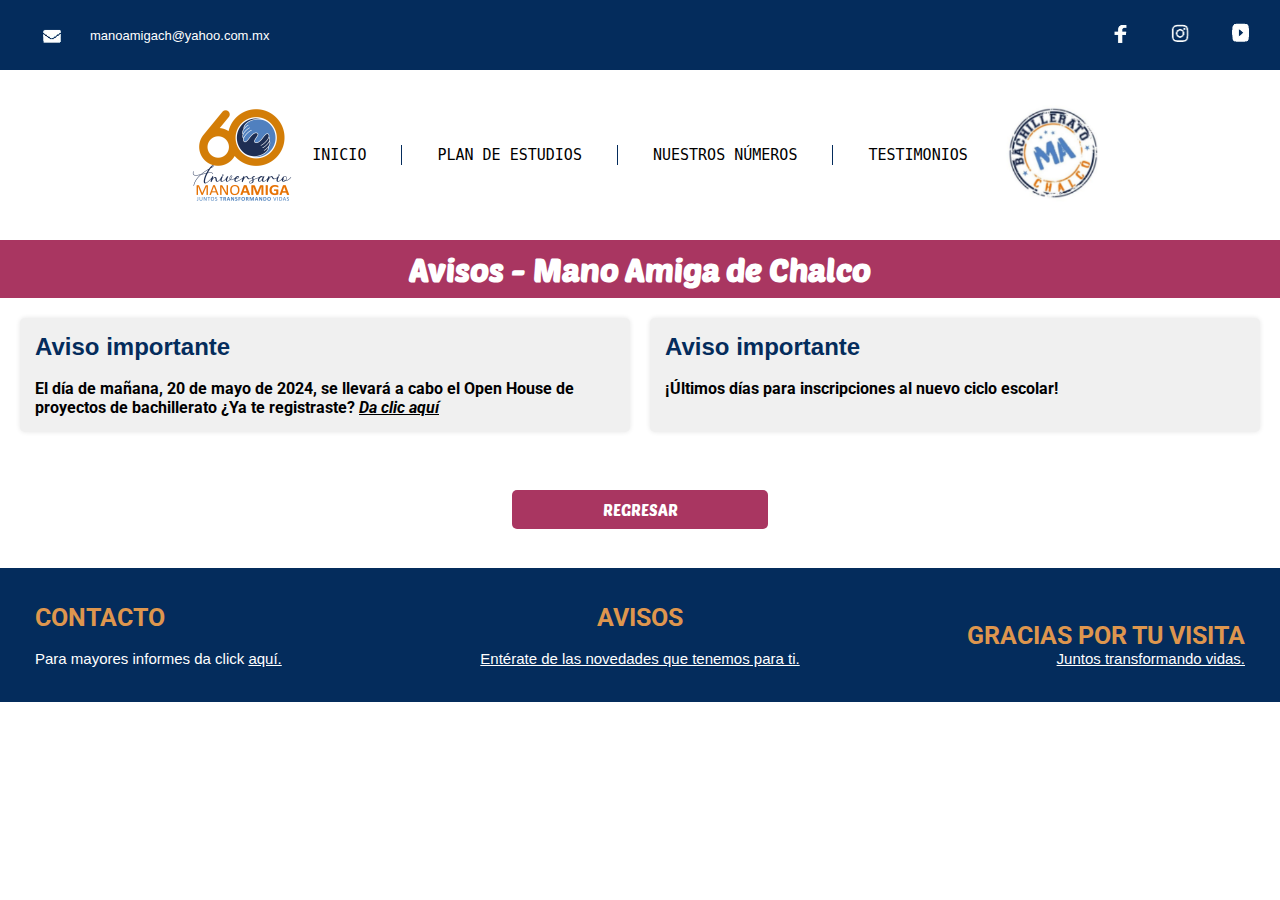
<file: PAGINAMACH/avisos.html>
<!DOCTYPE html>
<html lang="es">

<head>
    <meta charset="UTF-8">
    <meta name="viewport" content="width=device-width, initial-scale=1.0">
    <title>Avisos - Mano Amiga de Chalco</title>
    <link href="https://fonts.googleapis.com/css2?family=Poetsen+One&display=swap" rel="stylesheet">
    <link
        href="https://fonts.googleapis.com/css2?family=Roboto:ital,wght@0,100;0,300;0,400;0,500;0,700;0,900;1,100;1,300;1,400;1,500;1,700;1,900&display=swap"
        rel="stylesheet">
    <link rel="stylesheet" href="avisos.css">
    <link rel="icon" href=".\Imagenes\logobachre.png">
</head>

<body>
    
    <div class="navigation-container">
        <nav class="redesso">
            <div class="correo">
                <a href="" target="_blank" rel="noopener horeferrer">
                    <img src=".\Imagenes\correo.png" alt="Correo electrónico">
                    <h2>manoamigach@yahoo.com.mx</h2>
                </a>
            </div>

            <div class="redes">
                <a href="https://www.youtube.com/redirect?event=channel_description&redir_token=[base64]&q=https%3A%2F%2Fwww.facebook.com%2Fmanoamiga.cha"
                    target="_blank" rel="noopener horeferrer"><img class="facebook" src=".\Imagenes\facebook.png"
                        alt=""></a>
                <a href="https://www.youtube.com/redirect?event=channel_description&redir_token=[base64]&q=https%3A%2F%2Fwww.instagram.com%2Fma_chalco%2F"
                    target="_blank" rel="noopener horeferrer"><img class="instagram" src=".\Imagenes\instagram.png"
                        alt=""></a>
                <a href="http://www.youtube.com/@ManoAmigaChalco" target="_blank" rel="noopener horeferrer"><img
                        class="whatsapp" src=".\Imagenes\youtube.png" alt=""></a>
            </div>
        </nav>

        <nav class="barranav">
            <img src=".\Imagenes\manocha.png" alt="Imagen izquierda" class="derecha">
            <a class="nav" href="paginicio.html">Inicio</a>
            <span class="linea"></span>
            <a class="nav" href="planestudios.html">Plan de estudios</a>
            <span class="linea"></span>
            <a class="nav" href="nuestrosnum.html">Nuestros números</a>
            <span class="linea"></span>

            <a class="nav" href="testimonios.html">Testimonios</a>
            <img src=".\Imagenes\logobach.png" alt="Imagen derecha" class="izquierda"> </n>
        </nav>
    </div>
    
    <header>
        <h1>Avisos - Mano Amiga de Chalco</h1>
    </header>

    <main>
        <section class="avisos">
            <article>
                <h2>Aviso importante</h2><br>
                <p>El día de mañana, 20 de mayo de 2024, se llevará a cabo el Open House de proyectos de bachillerato ¿Ya te registraste? <a class="regis" href="https://docs.google.com/forms/u/2/d/e/1FAIpQLScMxz3OG4igrAlnfiZYyenPqhXtM1aopoZnUJzT5HZp-OrnoQ/viewform">Da clic aquí</a> </p> 
            </article>

            <article>
                <h2>Aviso importante</h2><br>
                <p>¡Últimos días para inscripciones al nuevo ciclo escolar!</p>
            </article>
        </section>
    </main>

    <article class="botones">
        <button id="boton">REGRESAR</button>
    </article>
     
    <script src="script.js"></script>

    <footer class="piepag">
        <div class="info">
    
          <aside class="aizq">
            <div class="dato1">
                <h2>CONTACTO</h2><br>
                <p>
                  Para mayores informes da click <a href="">aquí.</a>
                </p>
            </div>
          </aside>
    
          <aside class="adere">
            <div class="dato2">
              <h2>AVISOS</h2><br>
              <p>
                <a href="avisos.html">Entérate de las novedades que tenemos para ti.</a>
              </p>
            </div>
          </aside>
    
          <aside class="amedi"><br>
            <div class="dato3">
                <h2>GRACIAS POR TU VISITA</h2>
                <p>
                  <a href="https://www.manoamiga.mx/" target="_blank" rel="noopener horeferrer">Juntos transformando vidas.</a>
                </p>
            </div>
          </aside>  
    
        </div>
      
      </footer>
</body>

</html>
</file>
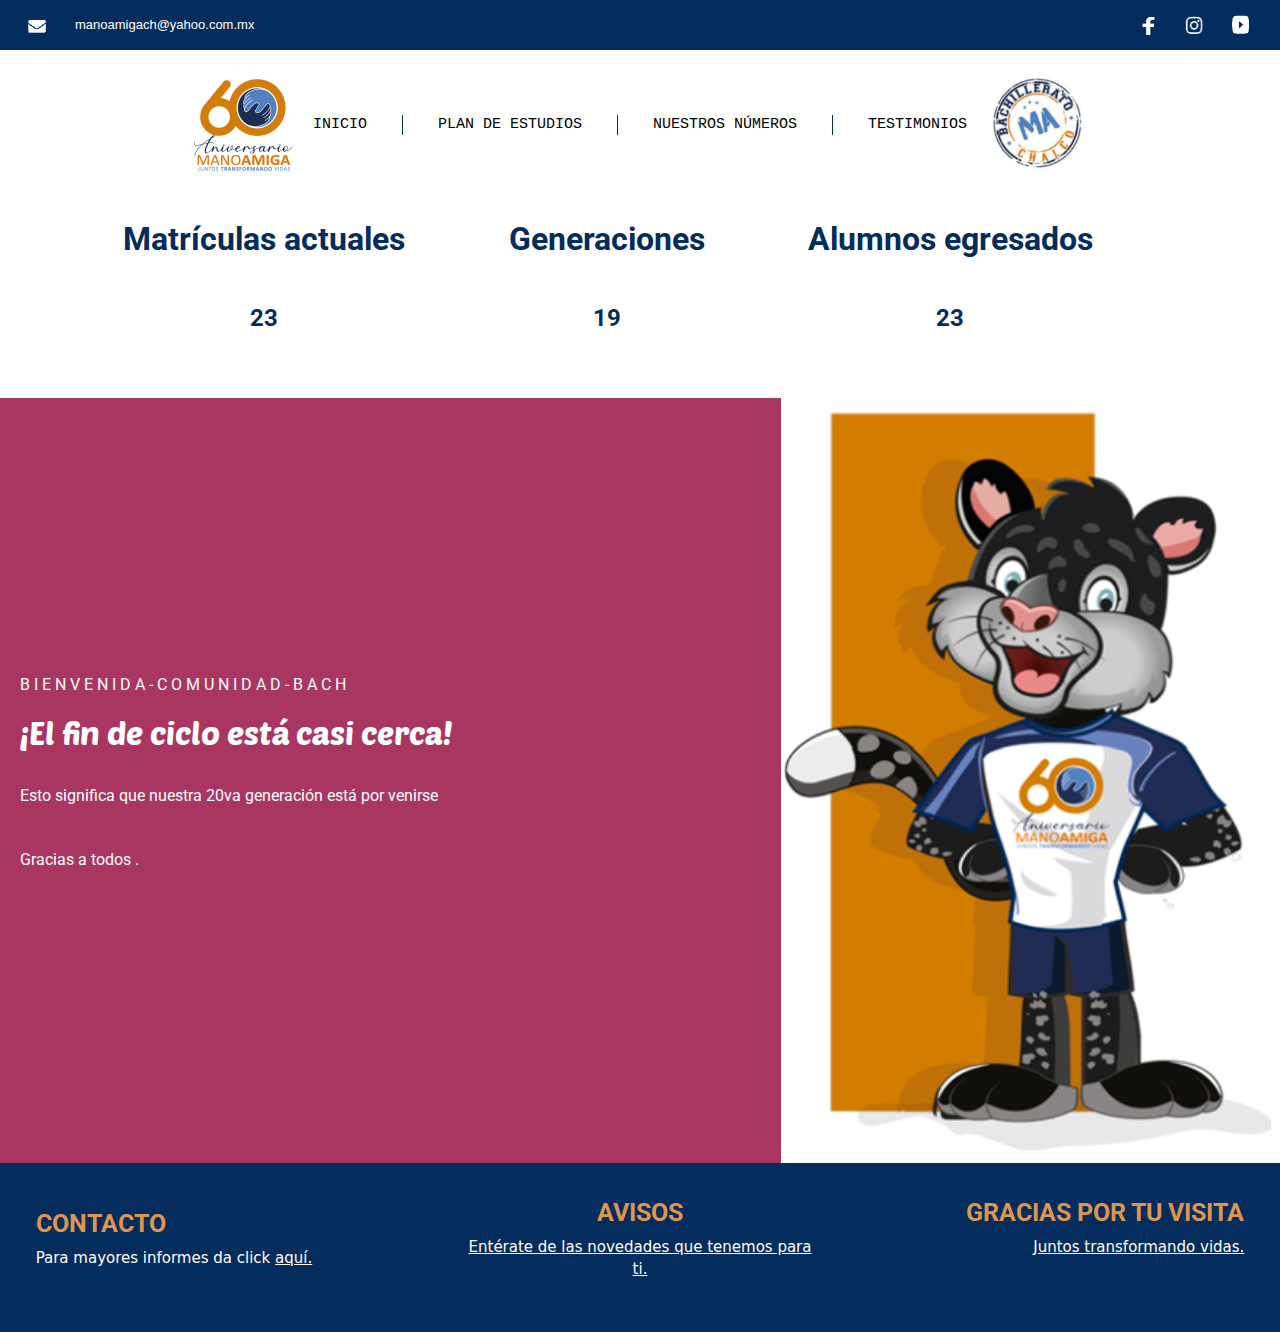
<file: PAGINAMACH/nuestrosnum.html>
<!DOCTYPE html>
<html lang="en">

<head>
  <meta charset="UTF-8">
  <meta name="viewport" content="width=device-width, initial-scale=1.0">
  <link rel="icon" href=".\Imagenes\logobachre.png">
  <link href="https://fonts.googleapis.com/css2?family=Poetsen+One&display=swap" rel="stylesheet">
  <link
    href="https://fonts.googleapis.com/css2?family=Anton&family=Roboto:ital,wght@0,100;0,300;0,400;0,500;0,700;0,900;1,100;1,300;1,400;1,500;1,700;1,900&display=swap"
    rel="stylesheet">

  <link
    href="https://fonts.googleapis.com/css2?family=Roboto:ital,wght@0,100;0,300;0,400;0,500;0,700;0,900;1,100;1,300;1,400;1,500;1,700;1,900&display=swap"
    rel="stylesheet">

  <link href="https://cdn.jsdelivr.net/npm/bootstrap@5.3.3/dist/css/bootstrap.min.css" rel="stylesheet"
    integrity="sha384-QWTKZyjpPEjISv5WaRU9OFeRpok6YctnYmDr5pNlyT2bRjXh0JMhjY6hW+ALEwIH" crossorigin="anonymous">
  <link rel="stylesheet" href="nuestrosnum.css">
  <title>Nuestros números</title>
</head>

<body>
  <div class="navigation-container">

    <nav class="redesso">
      <div class="correo">
        <a href="" target="_blank" rel="noopener horeferrer">
          <img src=".\Imagenes\correo.png" alt="Correo electrónico">
          <h2>manoamigach@yahoo.com.mx</h2>
        </a>
      </div>

      <div class="redes">
        <a href="https://www.youtube.com/redirect?event=channel_description&redir_token=[base64]&q=https%3A%2F%2Fwww.facebook.com%2Fmanoamiga.cha"
          target="_blank" rel="noopener horeferrer"><img class="facebook" src=".\Imagenes\facebook.png" alt=""></a>
        <a href="https://www.youtube.com/redirect?event=channel_description&redir_token=[base64]&q=https%3A%2F%2Fwww.instagram.com%2Fma_chalco%2F"
          target="_blank" rel="noopener horeferrer"><img class="instagram" src=".\Imagenes\instagram.png" alt=""></a>
        <a href="http://www.youtube.com/@ManoAmigaChalco" target="_blank" rel="noopener horeferrer"><img
            class="whatsapp" src=".\Imagenes\youtube.png" alt=""></a>
      </div>
    </nav>

    <nav class="barranav">
      <img src=".\Imagenes\manocha.png" alt="Imagen izquierda" class="derecha">
      <a class="nav" href="paginicio.html">Inicio</a>
      <span class="linea"></span>
      <a class="nav" href="planestudios.html">Plan de estudios</a>
      <span class="linea"></span>
      <a class="nav" href="nuestrosnum.html">Nuestros números</a>
      <span class="linea"></span>
      <a class="nav" href="testimonios.html">Testimonios</a>
      <img src=".\Imagenes\logobach.png" alt="Imagen derecha" class="izquierda"> </n>
    </nav>

    <body>

      <div class="almacen">

        <div class="conta">
          <h2>Matrículas actuales</h2>
          <div class="numero" id="graduados">0</div>
        </div>

        <div class="conta">
          <h2>Generaciones</h2>
          <div class="numero" id="otro-numero">0</div>
        </div>

        <div class="conta">
          <h2>Alumnos egresados</h2>
          <div class="numero" id="gene">0</div>
        </div>
      </div>

      <script>
        // Definir los números y sus valores finales
        const numeros = [
          { id: "graduados", valorFinal: 165 },
          { id: "otro-numero", valorFinal: 19 },
          { id: "gene", valorFinal: 807 },
          { id: "estudios", valorFinal: 7 },

        ];

        // Función para animar el número gradualmente
        function animarNumero(elemento, valorFinal) {
          let valorInicial = parseInt(elemento.innerText);
          let incremento = 1;
          let intervalo = setInterval(function () {
            if (valorInicial < valorFinal) {
              valorInicial += incremento;
              elemento.innerText = valorInicial;
            } else if (valorInicial > valorFinal) {
              valorInicial -= incremento;
              elemento.innerText = valorInicial;
            } else {
              clearInterval(intervalo);
            }
          }, 35); // Ajusta la velocidad de la animación aquí (en milisegundos)
        }

        // Llama a la función para iniciar la animación de cada número
        numeros.forEach(numero => {
          animarNumero(document.getElementById(numero.id), numero.valorFinal);
        });
      </script>

      <footer class="welc">

        <div class="welcc">

          <aside class="welc1">
            <div class="welcc1">
              <p>
                B I E N V E N I D A - C O M U N I D A D - B A C H
              </p>
              <h2>¡El fin de ciclo está casi cerca!</h2><br>
              <p>
                Esto significa que nuestra 20va generación está por venirse
              </p><br>
              <p class="autor">
                Gracias a todos .
              </p>
            </div>
          </aside>

          <aside class="welc2">
            <img src=".\Imagenes\mascota.png" alt="">
          </aside>
          <script src="imagen.js"></script>
        </div>
      </footer>

      <footer class="piepag">
        <div class="info">
          <aside class="aizq">
            <div class="dato1">
                <h2>CONTACTO</h2>
                <p>
                  Para mayores informes da click <a href="manoamigach@yahoo.com.mx">aquí.</a>
                </p>
            </div>
          </aside>
    
          <aside class="adere">
            <div class="dato2">
              <h2>AVISOS</h2>
              <p>
                <a href="avisos.html">Entérate de las novedades que tenemos para ti.</a>
              </p>
            </div>
          </aside>
    
          <aside class="amedi">
            <div class="dato3">
                <h2>GRACIAS POR TU VISITA</h2>
                <p>
                  <a href="https://www.manoamiga.mx/" target="_blank" rel="noopener horeferrer">Juntos transformando vidas.</a>
                </p>
            </div>
          </aside>  
    
        </div>
      
      </footer>
    </body>
  </div>

</body>

</html>
</file>
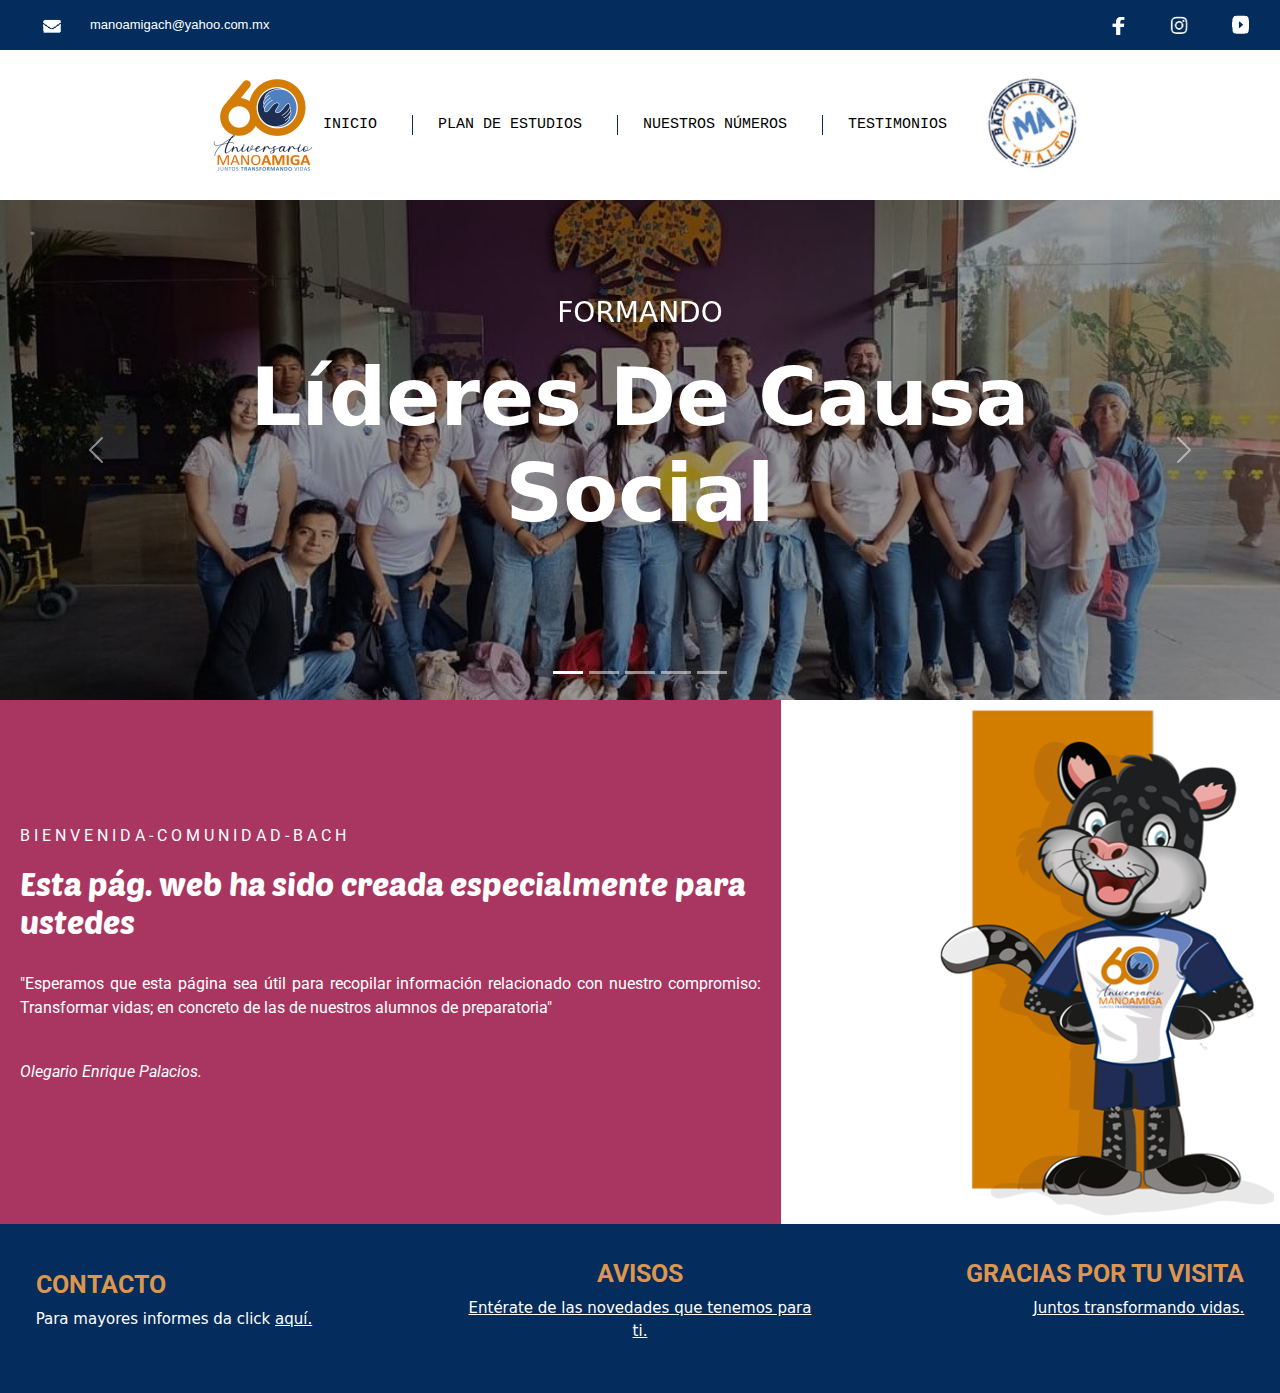
<file: PAGINAMACH/paginicio.html>
<!DOCTYPE html>
<html lang="en">
<head>
  <meta charset="UTF-8">
  <meta name="viewport" content="width=device-width, initial-scale=1.0">
  <link rel="icon" href=".\Imagenes\logobachre.png">
  <link rel="stylesheet" href="paginicio.css">
  <link rel="preconnect" href="https://fonts.googleapis.com">
  <link rel="preconnect" href="https://fonts.gstatic.com" crossorigin>
  <link rel="preconnect" href="https://fonts.googleapis.com">
  <link rel="preconnect" href="https://fonts.gstatic.com" crossorigin>
  <link rel="preconnect" href="https://fonts.googleapis.com">
  <link rel="preconnect" href="https://fonts.gstatic.com" crossorigin>
  <link href="https://fonts.googleapis.com/css2?family=Poetsen+One&display=swap" rel="stylesheet">
  <link
    href="https://fonts.googleapis.com/css2?family=Anton&family=Roboto:ital,wght@0,100;0,300;0,400;0,500;0,700;0,900;1,100;1,300;1,400;1,500;1,700;1,900&display=swap"
    rel="stylesheet">

  <link
    href="https://fonts.googleapis.com/css2?family=Roboto:ital,wght@0,100;0,300;0,400;0,500;0,700;0,900;1,100;1,300;1,400;1,500;1,700;1,900&display=swap"
    rel="stylesheet">

  <link href="https://cdn.jsdelivr.net/npm/bootstrap@5.3.3/dist/css/bootstrap.min.css" rel="stylesheet"
    integrity="sha384-QWTKZyjpPEjISv5WaRU9OFeRpok6YctnYmDr5pNlyT2bRjXh0JMhjY6hW+ALEwIH" crossorigin="anonymous">
  <title>Mano Amiga de Chalco</title>
</head>

<body>
  <div class="navespa">
    <nav class="redesso">
      <div class="correo">
        <a href="" target="_blank" rel="noopener horeferrer">
          <img src=".\Imagenes\correo.png" alt="Correo electrónico">
          <h2>manoamigach@yahoo.com.mx</h2>
        </a>
      </div>
    
      <div class="redes">
        <a href="https://www.facebook.com/profile.php?id=61556956079739&mibextid=ZbWKwL"
          target="_blank" rel="noopener horeferrer"><img class="facebook" src=".\Imagenes\facebook.png" alt=""></a>
        <a href="https://www.instagram.com/ma_chalco?igsh=MWgxNnA2cGpjd2Mxeg=="
          target="_blank" rel="noopener horeferrer"><img class="instagram" src=".\Imagenes\instagram.png" alt=""></a>
        <a href="https://youtube.com/@manoamigachalco?si=IKHK_DmEvWFhf5FT" target="_blank" rel="noopener horeferrer"><img class="whatsapp"
            src=".\Imagenes\youtube.png" alt=""></a>
      </div>
    </nav>
    
    <div class="nav-container">
      <nav class="barranav">
        <img src=".\Imagenes\manocha.png" alt="Imagen izquierda" class="derecha">
        <a class="nav" href="paginicio.html">Inicio</a>
        <span class="linea"></span>
        <a class="nav" href="planestudios.html">Plan de estudios</a>
        <span class="linea"></span>
        <a class="nav" href="nuestrosnum.html">Nuestros números</a>
        <span class="linea"></span>

        <a class="nav" href="testimonios.html">Testimonios</a>
        <img src=".\Imagenes\logobach.png" alt="Imagen derecha" class="izquierda"> </n>
      </nav>
    </div>
    
  </div>
  
  <div id="carouselExampleIndicators" class="carousel slide">
    <div class="carousel-indicators">
      <button type="button" data-bs-target="#carouselExampleIndicators" data-bs-slide-to="0" class="active" aria-current="true" aria-label="Slide 1"></button>
      <button id= "slidebot" type="button" data-bs-target="#carouselExampleIndicators" data-bs-slide-to="1" aria-label="Slide 2"></button>
      <button type="button" data-bs-target="#carouselExampleIndicators" data-bs-slide-to="2" aria-label="Slide 3"></button>
      <button type="button" data-bs-target="#carouselExampleIndicators" data-bs-slide-to="3" aria-label="Slide 3"></button>
      <button type="button" data-bs-target="#carouselExampleIndicators" data-bs-slide-to="4" aria-label="Slide 4"></button>
    </div>
    <div class="carousel-inner">

      <div class="carousel-item active d-item">
        <img src=".\Imagenes\accposi.jpg" class="d-block w-100 d-img" alt="slider 0">
        <div class="carousel-caption top-0 mt-4">
          <p class="mt-5 fs-3 text-uppercase">
            Formando
          </p>
          <h1 class="display-1 fw-bolder text-capitalize">líderes de causa social</h1>
        </div>
      </div>

      <div class="carousel-item d-item">
        <img src=".\Imagenes\misiones.jpg" class="d-block w-100 d-img" alt="slider 1">
        <div class="carousel-caption top-0 mt-4">
          <p class="mt-5 fs-3 text-uppercase">
            Alumnos
          </p>
          <h1 class="display-1 fw-bolder text-capitalize">Testimonios de fe</h1>
          <a href="https://www.facebook.com/demisionesmach?mibextid=ZbWKwL" class="btn btn-primary btn-lg mt-5" tabindex="-1" role="button" aria-disabled="true">Más información</a>

        </div>
      </div>

      <div class="carousel-item d-item">
        <img src=".\Imagenes\fubo.jpg" class="d-block w-100 d-img" alt="slider 2">
        <div class="carousel-caption top-0 mt-4">
          <p class="mt-5 fs-3 text-uppercase">
            Destacados
          </p>
          <h1 class="display-1 fw-bolder text-capitalize">Deportistas</h1>
          <a href="https://www.instagram.com/deportes_mach?igsh=bzh3aTc0cGptdzdq" class="btn btn-primary btn-lg mt-5" tabindex="-1" role="button" aria-disabled="true">Más información</a>
        </div>
      </div>

      <div class="carousel-item d-item">
        <img src=".\Imagenes\instala.jpg" class="d-block w-100 d-img" alt="slider 3">
        <div class="carousel-caption top-0 mt-4">
          <p class="mt-5 fs-3 text-uppercase">
            Hecha un vistazo a 
          </p>
          <h1 class="display-1 fw-bolder text-capitalize">nuestras instalaciones</h1>
          <a href="https://magical-khapse-74b9bf.netlify.app/" class="btn btn-primary btn-lg mt-5" tabindex="-1" role="button" aria-disabled="true">Recorrido virtual</a>
        </div>
      </div>

      <div class="carousel-item d-item">
        <img src=".\Imagenes\empren.jpg" class="d-block w-100 d-img" alt="slider 4">
        <div class="carousel-caption top-0 mt-4">
          <p class="mt-5 fs-3 text-uppercase">
            Camino al 
          </p>
          <h1 class="display-1 fw-bolder text-capitalize">Emprendimiento</h1>
        </div>
      </div>
    </div>

    <button class="carousel-control-prev" type="button" data-bs-target="#carouselExampleIndicators" data-bs-slide="prev">
      <span class="carousel-control-prev-icon" aria-hidden="true"></span>
      <span class="visually-hidden">Previous</span>
    </button>
    <button class="carousel-control-next" type="button" data-bs-target="#carouselExampleIndicators" data-bs-slide="next">
      <span class="carousel-control-next-icon" aria-hidden="true"></span>
      <span class="visually-hidden">Next</span>
    </button>
  </div>

  
  <script src="https://cdn.jsdelivr.net/npm/bootstrap@5.3.3/dist/js/bootstrap.bundle.min.js" integrity="sha384-YvpcrYf0tY3lHB60NNkmXc5s9fDVZLESaAA55NDzOxhy9GkcIdslK1eN7N6jIeHz" crossorigin="anonymous"></script>
  <footer class="welc">

    <div class="welcc">

      <aside class="welc1">
        <div class="welcc1">
          <p>
            B I E N V E N I D A - C O M U N I D A D - B A C H
          </p>
          <h2>Esta pág. web ha sido creada especialmente para ustedes</h2><br>
          <p>
            "Esperamos que esta página sea útil para recopilar información relacionado con nuestro compromiso: Transformar vidas; en concreto
            de las de nuestros alumnos de preparatoria"
          </p><br>
          <p class="autor">
            Olegario Enrique Palacios.
          </p>
        </div>
      </aside>

      <aside class="welc2">
        <img src=".\Imagenes\mascota.png" alt="">
      </aside>
      <script src="imagen.js"></script>
    </div>
  </footer>

  <footer class="piepag">
    <div class="info">

      <aside class="aizq">
        <div class="dato1">
            <h2>CONTACTO</h2>
            <p>
              Para mayores informes da click <a href="manoamigach@yahoo.com.mx">aquí.</a>
            </p>
        </div>
      </aside>

      <aside class="adere">
        <div class="dato2">
          <h2>AVISOS</h2>
          <p>
            <a href="avisos.html">Entérate de las novedades que tenemos para ti.</a>
          </p>
        </div>
      </aside>

      <aside class="amedi">
        <div class="dato3">
            <h2>GRACIAS POR TU VISITA</h2>
            <p>
              <a href="https://www.manoamiga.mx/" target="_blank" rel="noopener horeferrer">Juntos transformando vidas.</a>
            </p>
        </div>
      </aside>  

    </div>
  
  </footer>
</body>

</html>
</file>
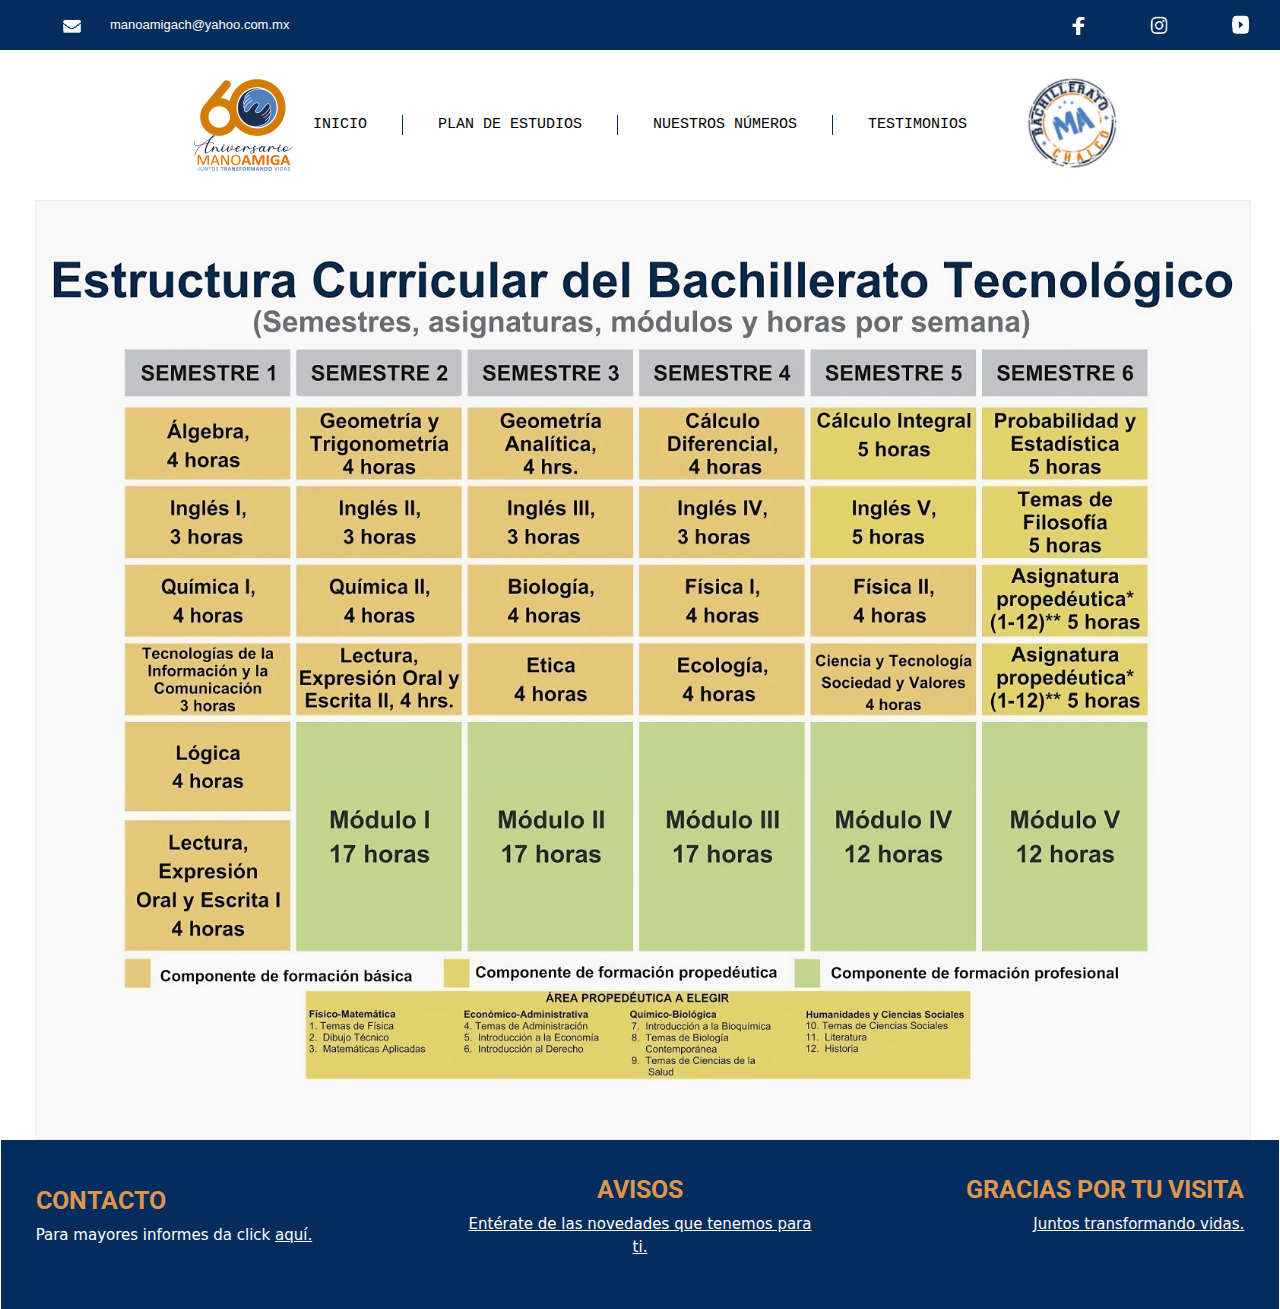
<file: PAGINAMACH/planestudios.html>
<!DOCTYPE html>
<html lang="en">
<head>
    <meta charset="UTF-8">
    <meta name="viewport" content="width=device-width, initial-scale=1.0">
    <link
    href="https://fonts.googleapis.com/css2?family=Anton&family=Roboto:ital,wght@0,100;0,300;0,400;0,500;0,700;0,900;1,100;1,300;1,400;1,500;1,700;1,900&display=swap"
    rel="stylesheet">

  <link
    href="https://fonts.googleapis.com/css2?family=Roboto:ital,wght@0,100;0,300;0,400;0,500;0,700;0,900;1,100;1,300;1,400;1,500;1,700;1,900&display=swap"
    rel="stylesheet">

  <link href="https://cdn.jsdelivr.net/npm/bootstrap@5.3.3/dist/css/bootstrap.min.css" rel="stylesheet"
    integrity="sha384-QWTKZyjpPEjISv5WaRU9OFeRpok6YctnYmDr5pNlyT2bRjXh0JMhjY6hW+ALEwIH" crossorigin="anonymous">
    <link rel="stylesheet" href="planestudios.css">
    
    <link rel="icon" href=".\Imagenes\logobachre.png">
    <title>Plan de estudios</title>
</head>

<body>
  <div class="navigation-container">
    <nav class="redesso">
      <div class="correo">
        <a href="" target="_blank" rel="noopener horeferrer">
          <img src=".\Imagenes\correo.png" alt="Correo electrónico">
          <h2>manoamigach@yahoo.com.mx</h2>
        </a>
      </div>

      <div class="redes">
        <a href="https://www.youtube.com/redirect?event=channel_description&redir_token=[base64]&q=https%3A%2F%2Fwww.facebook.com%2Fmanoamiga.cha"
          target="_blank" rel="noopener horeferrer"><img class="facebook" src=".\Imagenes\facebook.png" alt=""></a>
        <a href="https://www.youtube.com/redirect?event=channel_description&redir_token=[base64]&q=https%3A%2F%2Fwww.instagram.com%2Fma_chalco%2F"
          target="_blank" rel="noopener horeferrer"><img class="instagram" src=".\Imagenes\instagram.png" alt=""></a>
        <a href="http://www.youtube.com/@ManoAmigaChalco" target="_blank" rel="noopener horeferrer"><img
            class="whatsapp" src=".\Imagenes\youtube.png" alt=""></a>
      </div>
    </nav>

    <nav class="barranav">
      <img src=".\Imagenes\manocha.png" alt="Imagen izquierda" class="derecha">
      <a class="nav" href="paginicio.html">Inicio</a>
      <span class="linea"></span>
      <a class="nav" href="planestudios.html">Plan de estudios</a>
      <span class="linea"></span>
      <a class="nav" href="nuestrosnum.html">Nuestros números</a>
      <span class="linea"></span>
      <a class="nav" href="testimonios.html">Testimonios</a>
      <img src=".\Imagenes\logobach.png" alt="Imagen derecha" class="izquierda"> </n>
    </nav>

    <div class="oda">
      <img src=".\Imagenes\estructuracurricular.jpeg" alt="">
    </div>
    
    <footer class="piepag">
      <div class="info">
  
        <aside class="aizq">
          <div class="dato1">
              <h2>CONTACTO</h2>
              <p>
                Para mayores informes da click <a href="manoamigach@yahoo.com.mx">aquí.</a>
              </p>
          </div>
        </aside>
  
        <aside class="adere">
          <div class="dato2">
            <h2>AVISOS</h2>
            <p>
              <a href="avisos.html">Entérate de las novedades que tenemos para ti.</a>
            </p>
          </div>
        </aside>
  
        <aside class="amedi">
          <div class="dato3">
              <h2>GRACIAS POR TU VISITA</h2>
              <p>
                <a href="https://www.manoamiga.mx/" target="_blank" rel="noopener horeferrer">Juntos transformando vidas.</a>
              </p>
          </div>
        </aside>  
  
      </div>
    
    </footer>


  </div>
</body>

</html>
</file>
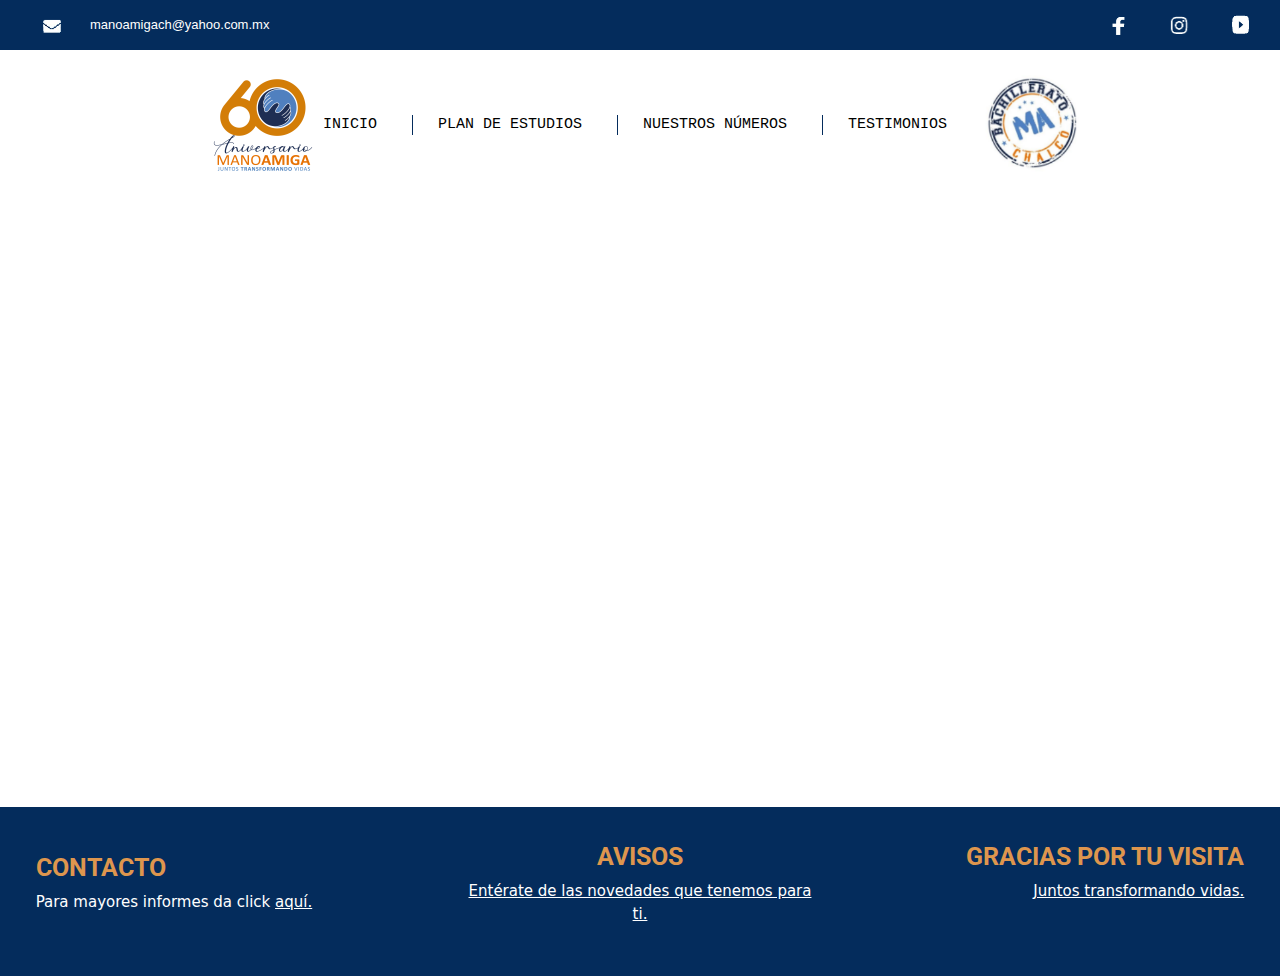
<file: PAGINAMACH/testimonios.html>
<!DOCTYPE html>
<html lang="en">
<head>
    <meta charset="UTF-8">
    <meta name="viewport" content="width=device-width, initial-scale=1.0">
    <link rel="icon" href=".\Imagenes\logobachre.png">
    <link rel="stylesheet" href="testimonios.css">
    <link
    href="https://fonts.googleapis.com/css2?family=Anton&family=Roboto:ital,wght@0,100;0,300;0,400;0,500;0,700;0,900;1,100;1,300;1,400;1,500;1,700;1,900&display=swap"
    rel="stylesheet">

  <link
    href="https://fonts.googleapis.com/css2?family=Roboto:ital,wght@0,100;0,300;0,400;0,500;0,700;0,900;1,100;1,300;1,400;1,500;1,700;1,900&display=swap"
    rel="stylesheet">

  <link href="https://cdn.jsdelivr.net/npm/bootstrap@5.3.3/dist/css/bootstrap.min.css" rel="stylesheet"
    integrity="sha384-QWTKZyjpPEjISv5WaRU9OFeRpok6YctnYmDr5pNlyT2bRjXh0JMhjY6hW+ALEwIH" crossorigin="anonymous">
    <title>Testimonios</title>
</head>
<body>
    <div class="navigation-container">

        <nav class="redesso">
          <div class="correo">
            <a href="" target="_blank" rel="noopener horeferrer">
              <img src=".\Imagenes\correo.png" alt="Correo electrónico">
              <h2>manoamigach@yahoo.com.mx</h2>
            </a>
          </div>
        
          <div class="redes">
            <a href="https://www.youtube.com/redirect?event=channel_description&redir_token=[base64]&q=https%3A%2F%2Fwww.facebook.com%2Fmanoamiga.cha"
              target="_blank" rel="noopener horeferrer"><img class="facebook" src=".\Imagenes\facebook.png" alt=""></a>
            <a href="https://www.youtube.com/redirect?event=channel_description&redir_token=[base64]&q=https%3A%2F%2Fwww.instagram.com%2Fma_chalco%2F"
              target="_blank" rel="noopener horeferrer"><img class="instagram" src=".\Imagenes\instagram.png" alt=""></a>
            <a href="http://www.youtube.com/@ManoAmigaChalco" target="_blank" rel="noopener horeferrer"><img class="whatsapp"
                src=".\Imagenes\youtube.png" alt=""></a>
          </div>
        </nav>
        
        <nav class="barranav">
          <img src=".\Imagenes\manocha.png" alt="Imagen izquierda" class="derecha">
          <a class="nav" href="paginicio.html">Inicio</a>
          <span class="linea"></span>
          <a class="nav" href="planestudios.html">Plan de estudios</a>
          <span class="linea"></span>
          <a class="nav" href="nuestrosnum.html">Nuestros números</a>
          <span class="linea"></span>
          <a class="nav" href="testimonios.html">Testimonios</a>
          <img src=".\Imagenes\logobach.png" alt="Imagen derecha" class="izquierda"> </n>
        </nav>
        <div>
          <iframe width="100%" height="600px" src="https://www.youtube.com/embed/UzSJDpOEr28?si=2dG9iFj3aJ7UOsCY" title="YouTube video player" frameborder="0" allow="accelerometer; autoplay; clipboard-write; encrypted-media; gyroscope; picture-in-picture; web-share" referrerpolicy="strict-origin-when-cross-origin" allowfullscreen></iframe>
        </div>
        
        
    </div>

    <footer class="piepag">
      <div class="info">
  
        <aside class="aizq">
          <div class="dato1">
              <h2>CONTACTO</h2>
              <p>
                Para mayores informes da click <a href="manoamigach@yahoo.com.mx">aquí.</a>
              </p>
          </div>
        </aside>
  
        <aside class="adere">
          <div class="dato2">
            <h2>AVISOS</h2>
            <p>
              <a href="avisos.html">Entérate de las novedades que tenemos para ti.</a>
            </p>
          </div>
        </aside>
  
        <aside class="amedi">
          <div class="dato3">
              <h2>GRACIAS POR TU VISITA</h2>
              <p>
                <a href="https://www.manoamiga.mx/" target="_blank" rel="noopener horeferrer">Juntos transformando vidas.</a>
              </p>
          </div>
        </aside>  
  
      </div>
    
    </footer>
</body>
</html>
</file>
<file: PAGINAMACH/avisos.css>
/* Estilos generales */
body {
    font-family: Arial, sans-serif;
    margin: 0;
    padding: 0;
}

header, .mano{
    background-color: #A93661;
    color: white;
    text-align: center;
    padding: 10px 0;
    font-family: "Poetsen One", sans-serif;
}

main {
    padding: 20px;
}

/* Estilos de los avisos */
.avisos {
    display: grid;
    grid-template-columns: repeat(auto-fit, minmax(300px, 1fr));
    gap: 20px;
}

.avisos article {
    background-color: #F0F0F0;
    border-radius: 5px;
    padding: 15px;
    box-shadow: 0 0 5px rgba(0, 0, 0, 0.1);
}
.avisos article p{
    font-family: "Roboto", sans-serif;
    font-weight: bold;
}

.avisos article h2 {
    margin-top: 0;
    color: #042C5C;
}

.botones a{
    color: black;
    text-decoration: none;
}
#boton{
    background-color: #A93661;
    border-radius: 5px;
    color: white;
    padding: 10px;
    height: 10%;
    width: 20%;
    border: #A93661;
    font-weight: normal;
    font-family: "Poetsen One", sans-serif;
    font-size: medium;
    margin: 3%;
}
#boton:hover{
    background-color: #de964e;
}
*{
    margin:0;
    padding: 0;
}
/*ELEMENTOS EN EL CENTRO*/
.redesso{
    display: flex;
    height: 50px;
    align-items: center;
    justify-content: space-between;
    align-items: center;
    background-color: #042C5C;
    padding: 10px;
}
.correo a {
    display: flex;
    align-items: center;
    text-decoration: none;
}

.correo img {
    width: 24px; /* Ajusta el tamaño de la imagen según sea necesario */
    margin-right: 5px; /* Ajusta el espacio entre la imagen y el texto */
}
.redesso .correo{
    margin: 15px;
}

.redesso .redes{
    margin-right: 2.5px;

}
.redesso h2{
    font-family: sans-serif;
    font-size: small;
    color: white;
    font-weight: normal;
    vertical-align: middle;
    margin-left: 10px;
    margin-bottom: 0;
}
a{
    text-decoration: underline;
    color: white;
}
/*CAMBIO DE ORDEN*/
.correo {
    order: 1;
}
.redes {
    order: 2; 
}
/*IMÁGENES de la NAV*/
.derecha{
    width: 100px;
    height: 100px;
}
.izquierda{
    width: 100px;
    height: 100px;
}

/*IMÁGENES de redes sociales*/
.redesso img{
    width: 25px;
    height: 25px;
    overflow: hidden;
    border-radius: 10px;
    margin-right: 15px;
    margin-top: 11.6;
    margin-bottom: 11.6;
}
/*PROPIEDADES DEL NAV*/
.barranav{
    height: 100px;
    margin: 15px;
    display: flex;
    align-items: center;
    justify-content: space-between;
    background-color: white;
    padding: 20px;
    border-radius: 5px;
    text-transform: uppercase;
    font-size: 15px;
    font-family: monospace;
    font-weight: lighter;
    justify-content: center; /* Centra los elementos horizontalmente */
    flex-grow: 1;
}
a:hover{
    background-color: #042C5C;
    color: white;
    font-weight: bold;
    border-radius: 5px;
    transition: ease-in-out;
    transition: background-color 0.5s ease-in-out, color 0.5s ease-in-out;
}

a:not(:hover) {
    /* Estilos cuando el cursor no está sobre el enlace */
    transition: background-color 0.5s ease-in-out, color 0.5s ease-in-out; /* Transición para background-color y color */
}


.linea {
    width: 1px; 
    height: 20px; 
    background-color: #042c5c; 
    margin: 0 15px; /* Ajusta el margen entre la línea y los elementos del menú */

}


img{
    margin-left: 15px;
}
.barranav {
    display: flex;
}

.nav {
    padding: 10px;
    text-decoration: none;
    color: black;
    position: relative;
    margin: 0 10px;
}

.botones{
    width: 100%;
    background-color: white;
    text-align: center;
}

footer{
    background-color: #042c5c;
    height: fit-content;
}

.info{
    display: flex;
    justify-content: center;
}

.info .aizq{
    width: 33.3%;
    float: left;
    background-color: #042C5C;
    border: #042c5c;
    color: white;
    padding: 15px;
    display: flex;
    flex-direction: column;
    flex-wrap: wrap;
    justify-content: space-evenly;
}
 
.info .adere{
    width: 33.3%;
    float: left;
    background-color: #042C5C;
    border: #042c5c;
    color: white;
    padding: 15px;
    display: flex;
    flex-direction: column;
    flex-wrap: wrap;
}

.info .amedi{
    width: 33.3%;
    float: left;
    background-color: #042C5C;
    border: #042c5c;
    color: white;
    padding: 15px;
    display: flex;
    flex-direction: column;
    flex-wrap: wrap;
}
.aizq .dato1{
    text-align: left;
    margin: 20px;
    height: fit-content;
}

.adere .dato2{
    text-align: center;
    margin: 20px;
    height: fit-content;
}

.amedi .dato3{
    text-align: right;
    margin: 20px;
    height: fit-content;
}
.dato2 h2{
    color: #de964e;
    font-size: 25px;
    font-weight: bold;
    font-family: "Roboto", sans-serif;
}
.dato2 p{
    font-size: 15px;
}
.dato1 h2{
    color: #de964e;
    font-size: 25px;
    font-weight: bold;
    font-family: "Roboto", sans-serif;
}
.dato1 p{
    font-size: 15px;
}

.dato3 h2{
    color: #de964e;
    font-size: 25px;
    font-weight: bold;
    font-family: "Roboto", sans-serif;
}
.dato3 p{
    font-size: 15px;
}

.regis{
    color: black;
    font-style: italic;
}
</file>
<file: PAGINAMACH/nuestrosnum.css>
/*

*/

*{
    margin:0;
    padding: 0;
}
/*ELEMENTOS EN EL CENTRO*/
.redesso{
    display: flex;
    height: 50px;
    align-items: center;
    justify-content: space-between;
    align-items: center;
    background-color: #042C5C;
    padding: 10px;
}
.correo a {
    display: flex;
    align-items: center;
    text-decoration: none;
}

.correo img {
    width: 24px; /* Ajusta el tamaño de la imagen según sea necesario */
    margin-right: 5px; /* Ajusta el espacio entre la imagen y el texto */
}
.redesso .correo{
    margin: 15px;
}

.redesso .redes{
    margin-right: 2.5px;

}
.redesso h2{
    font-family: sans-serif;
    font-size: small;
    color: white;
    font-weight: normal;
    vertical-align: middle;
    margin-left: 10px;
    margin-bottom: 0;
}
a{
    text-decoration: none;
}
/*CAMBIO DE ORDEN*/
.correo {
    order: 1;
}
.redes {
    order: 2; 
}
/*IMÁGENES de la NAV*/
.derecha{
    width: 100px;
    height: 100px;
}
.izquierda{
    width: 100px;
    height: 100px;
}

/*IMÁGENES de redes sociales*/
.redesso img{
    width: 25px;
    height: 25px;
    overflow: hidden;
    border-radius: 10px;
    margin-right: 15px;
    margin-top: 11.6;
    margin-bottom: 11.6;
}
/*PROPIEDADES DEL NAV*/
.barranav{
    height: 100px;
    margin: 25px;
    display: flex;
    align-items: center;
    justify-content: space-between;
    background-color: white;
    padding: 20px;
    border-radius: 5px;
    text-transform: uppercase;
    font-size: 15px;
    font-family: monospace;
    font-weight: lighter;
    justify-content: center; /* Centra los elementos horizontalmente */
    flex-grow: 1;
}
a:hover{
    background-color: #042C5C;
    color: white;
    font-weight: bold;
    border-radius: 5px;
    transition: ease-in-out;
    transition: background-color 0.5s ease-in-out, color 0.5s ease-in-out;
}

a:not(:hover) {
    /* Estilos cuando el cursor no está sobre el enlace */
    transition: background-color 0.5s ease-in-out, color 0.5s ease-in-out; /* Transición para background-color y color */
}


.linea {
    width: 1px; 
    height: 20px; 
    background-color: #042c5c; 
    margin: 0 15px; /* Ajusta el margen entre la línea y los elementos del menú */

}


img{
    margin-left: 15px;
}
.barranav {
    display: flex;
}

.nav {
    padding: 10px;
    text-decoration: none;
    color: black;
    position: relative;
    margin: 0 10px;
}

.numero {
    width: auto;
    height: auto;
    margin: 10px;
    text-align: center;
    line-height: 100px;
    font-size: 24px;
    font-weight: bold;
    align-items: center;
}


.almacen{
    display: flex;
    align-items: center;
    justify-content: space-evenly;
    padding: 20px;
    width: 95%;
    color: #042C5C;
    font-family: "Roboto", sans-serif;
}

.conta{
    align-items: center;
}

.conta h2{
    font-weight: bold;
    font-family: "Roboto", sans-serif;
}

footer{
    background-color: #042c5c;
    height: fit-content;
}

.info{
    display: flex;
    justify-content: center;
}

.info .aizq{
    width: 33.3%;
    float: left;
    background-color: #042C5C;
    border: #042c5c;
    color: white;
    padding: 15px;
    display: flex;
    flex-direction: column;
    flex-wrap: wrap;
    justify-content: space-evenly;
}
 
.info .adere{
    width: 33.3%;
    float: left;
    background-color: #042C5C;
    border: #042c5c;
    color: white;
    padding: 15px;
    display: flex;
    flex-direction: column;
    flex-wrap: wrap;
}

.info .amedi{
    width: 33.3%;
    float: left;
    background-color: #042C5C;
    border: #042c5c;
    color: white;
    padding: 15px;
    display: flex;
    flex-direction: column;
    flex-wrap: wrap;
}
.aizq .dato1{
    text-align: left;
    margin: 20px;
    height: fit-content;
}

.adere .dato2{
    text-align: center;
    margin: 20px;
    height: fit-content;
}

.amedi .dato3{
    text-align: right;
    margin: 20px;
    height: fit-content;
}
.dato2 h2{
    color: #de964e;
    font-size: 25px;
    font-weight: bold;
    font-family: "Roboto", sans-serif;
}
.dato2 p{
    font-size: 15px;
}
.dato1 h2{
    color: #de964e;
    font-size: 25px;
    font-weight: bold;
    font-family: "Roboto", sans-serif;
}
.dato1 p{
    font-size: 15px;
}

.dato3 h2{
    color: #de964e;
    font-size: 25px;
    font-weight: bold;
    font-family: "Roboto", sans-serif;
}
.dato3 p{
    font-size: 15px;
}

img{
    width: 100%;
    height: fit-content;
    margin: 0;
}

.welcc{
    display: flex;
    justify-content: center;  
}
.welc{
    background-color: white;
}
.welcc .welc1{
    width: 70%;
    float: left;
    background-color: #A93661;
    border: #A93661;
    color: white;
    padding: 20px;
    display: flex;
    flex-direction: column;
    flex-wrap: wrap;
    justify-content: space-evenly;
}
 
.welcc .welc2{
    width: 45%;
    float: left;
    display: flex;
    flex-direction: column;
    flex-wrap: wrap;
    align-items: flex-end;
}

.welcc1 h2{
    text-align: left;
    font-weight: normal;
    font-family: "Poetsen One", sans-serif;
}
.welcc1 p{
    text-align: justify;
    font-weight: normal;
    font-family: "Roboto", sans-serif;
}

.info{
    display: flex;
    justify-content: center;
}

.info .aizq{
    width: 33.3%;
    float: left;
    background-color: #042C5C;
    border: #042c5c;
    color: white;
    padding: 15px;
    display: flex;
    flex-direction: column;
    flex-wrap: wrap;
    justify-content: space-evenly;
}
 
.info .adere{
    width: 33.3%;
    float: left;
    background-color: #042C5C;
    border: #042c5c;
    color: white;
    padding: 15px;
    display: flex;
    flex-direction: column;
    flex-wrap: wrap;
}

.info .amedi{
    width: 33.3%;
    float: left;
    background-color: #042C5C;
    border: #042c5c;
    color: white;
    padding: 15px;
    display: flex;
    flex-direction: column;
    flex-wrap: wrap;
}
.aizq .dato1{
    text-align: left;
    margin: 20px;
    height: fit-content;
    color: white;
}

.adere .dato2{
    text-align: center;
    margin: 20px;
    height: fit-content;
}

.amedi .dato3{
    text-align: right;
    margin: 20px;
    height: fit-content;
}
.dato2 h2{
    color: #de964e;
    font-size: 25px;
    font-weight: bold;
    font-family: "Roboto", sans-serif;
}
.dato2 p{
    font-size: 15px;
}
.dato1 h2{
    color: #de964e;
    font-size: 25px;
    font-weight: bold;
    font-family: "Roboto", sans-serif;
}
.dato1 p{
    font-size: 15px;
    color: white;
}

.dato3 h2{
    color: #de964e;
    font-size: 25px;
    font-weight: bold;
    font-family: "Roboto", sans-serif;
}
.dato3 p{
    font-size: 15px;
}

.welc{
    text-align: center;
    font-family: "Anton", sans-serif;
}

a{
    color: white;
    text-decoration: underline;
}
</file>
<file: PAGINAMACH/paginicio.css>
*{
    margin:0;
    padding: 0;
}
/*ELEMENTOS EN EL CENTRO*/
.redesso{
    display: flex;
    height: 50px;
    align-items: center;
    justify-content: space-between;
    align-items: center;
    background-color: #042C5C;
    padding: 10px;
    text-decoration: none;
}
.correo a {
    display: flex;
    align-items: center;
    text-decoration: none;
}

.correo img {
    width: 24px;
    margin-right: 5px;
}
.redesso .correo{
    margin: 15px;
}

.redesso .redes{
    margin-right: 2.5px;

}
.redesso h2{
    font-family: sans-serif;
    font-size: small;
    color: white;
    font-weight: normal;
    vertical-align: middle;
    margin-left: 10px;
    margin-bottom: 0;
}
a{
    text-decoration: none;
}
/*CAMBIO DE ORDEN*/
.correo {
    order: 1;
}
.redes {
    order: 2; 
}
/*IMÁGENES de la NAV*/
.derecha{
    width: 100px;
    height: 100px;
}
.izquierda{
    width: 100px;
    height: 100px;
}

/*IMÁGENES de redes sociales*/
.redesso img{
    width: 25px;
    height: 25px;
    overflow: hidden;
    border-radius: 10px;
    margin-right: 15px;
    margin-top: 11.6;
    margin-bottom: 11.6;
}
/*PROPIEDADES DEL NAV*/
.barranav{
    height: 100px;
    margin: 25px;
    display: flex;
    align-items: center;
    justify-content: space-between;
    background-color: white;
    padding: 20px;
    border-radius: 5px;
    text-transform: uppercase;
    font-size: 15px;
    font-family: monospace;
    font-weight: lighter;
    justify-content: center;
    flex-grow: 1;
    text-decoration: none;
    
}
p a{
    text-decoration: underline;
    color: white;
}
a:hover{
    font-weight: bold;
    border-radius: 5px;
    transition: ease-in-out;
    transition: background-color 0.5s ease-in-out, color 0.5s ease-in-out;
}

a:not(:hover) {
    transition: background-color 0.5s ease-in-out, color 0.5s ease-in-out; 
    /* TransicióN ESO TILIN */
}

.linea {
    width: 1px; 
    height: 20px; 
    background-color: #042c5c; 
    margin: 0 15px; /* Ajusta DE IMAGEN PQ LUEGO SE TE OLVIDA NACO */

}


img{
    margin-left: 15px;
}
.barranav {
    display: flex;
}

.nav {
    padding: 10px;
    text-decoration: none;
    color: black;
    position: relative;
    margin: 0 10px;
}

section{
    width: 100%;
    height: 400px;
}

.d-item{
    height: 500px;
}

.d-img{
    height: 100%;
    object-fit: cover;
    filter: brightness(0.6);
    margin: 0;
}

footer{
    background-color: #042c5c;
    height: fit-content;
}

.info{
    display: flex;
    justify-content: center;
}

.info .aizq{
    width: 33.3%;
    float: left;
    background-color: #042C5C;
    border: #042c5c;
    color: white;
    padding: 15px;
    display: flex;
    flex-direction: column;
    flex-wrap: wrap;
    justify-content: space-evenly;
}
 
.info .adere{
    width: 33.3%;
    float: left;
    background-color: #042C5C;
    border: #042c5c;
    color: white;
    padding: 15px;
    display: flex;
    flex-direction: column;
    flex-wrap: wrap;
}

.info .amedi{
    width: 33.3%;
    float: left;
    background-color: #042C5C;
    border: #042c5c;
    color: white;
    padding: 15px;
    display: flex;
    flex-direction: column;
    flex-wrap: wrap;
}
.aizq .dato1{
    text-align: left;
    margin: 20px;
    height: fit-content;
}

.adere .dato2{
    text-align: center;
    margin: 20px;
    height: fit-content;
}

.amedi .dato3{
    text-align: right;
    margin: 20px;
    height: fit-content;
}
.dato2 h2{
    color: #de964e;
    font-size: 25px;
    font-weight: bold;
    font-family: "Roboto", sans-serif;
}
.dato2 p{
    font-size: 15px;
}
.dato1 h2{
    color: #de964e;
    font-size: 25px;
    font-weight: bold;
    font-family: "Roboto", sans-serif;
}
.dato1 p{
    font-size: 15px;
}

.dato3 h2{
    color: #de964e;
    font-size: 25px;
    font-weight: bold;
    font-family: "Roboto", sans-serif;
}
.dato3 p{
    font-size: 15px;
}

.welc{
    text-align: center;
    font-family: "Anton", sans-serif;
}

.carousel-item button{
    background-color: #de964e;
    border: #de964e;
    
}
a:hover{
    background-color: #042C5C;
    color: white;
    font-weight: bold;
    border-radius: 5px;
    transition: ease-in-out;
    transition: background-color 0.5s ease-in-out, color 0.5s ease-in-out;
}

a:not(:hover) {
    transition: background-color 0.5s ease-in-out, color 0.5s ease-in-out; /* Transición para background ESO TILIN 2 */
}
.welcc{
    display: flex;
    justify-content: center;  
}
.welc{
    background-color: white;
}
.welcc .welc1{
    width: 70%;
    float: left;
    background-color: #A93661;
    border: #A93661;
    color: white;
    padding: 20px;
    display: flex;
    flex-direction: column;
    flex-wrap: wrap;
    justify-content: space-evenly;
}
 
.welcc .welc2{
    width: 45%;
    float: left;
    display: flex;
    flex-direction: column;
    flex-wrap: wrap;
    align-items: flex-end;
}

.welcc1 h2{
    text-align: left;
    font-weight: normal;
    font-family: "Poetsen One", sans-serif;
}
.welcc1 p{
    text-align: justify;
    font-weight: normal;
    font-family: "Roboto", sans-serif;
}

.btn{
    background-color: #de964e;
}

.autor{
    text-align: left;
    font-style: italic;
}
</file>
<file: PAGINAMACH/planestudios.css>
/*

*/

*{
    margin:0;
    padding: 0;
}
/*ELEMENTOS EN EL CENTRO*/
.redesso{
    display: flex;
    height: 50px;
    align-items: center;
    justify-content: space-between;
    align-items: center;
    background-color: #042C5C;
    padding: 10px;
}
.correo a {
    display: flex;
    align-items: center;
    text-decoration: none;
}

.correo img {
    width: 24px; /* Ajusta el tamaño de la imagen según sea necesario */
    margin-right: 5px; /* Ajusta el espacio entre la imagen y el texto */
}
.redesso .correo{
    margin: 15px;
}

.redesso .redes{
    margin-right: 2.5px;

}
.redesso h2{
    font-family: sans-serif;
    font-size: small;
    color: white;
    font-weight: normal;
    vertical-align: middle;
    margin-left: 10px;
    margin-bottom: 0;
}
a{
    text-decoration: none;
}
/*CAMBIO DE ORDEN*/
.correo {
    order: 1;
}
.redes {
    order: 2; 
}
/*IMÁGENES de la NAV*/
.derecha{
    width: 100px;
    height: 100px;
}
.izquierda{
    width: 100px;
    height: 100px;
}

/*IMÁGENES de redes sociales*/
.redesso img{
    width: 25px;
    height: 25px;
    overflow: hidden;
    border-radius: 10px;
    margin-right: 15px;
    margin-top: 11.6;
    margin-bottom: 11.6;
}
/*PROPIEDADES DEL NAV*/
.barranav{
    height: 100px;
    margin: 25px;
    display: flex;
    align-items: center;
    justify-content: space-between;
    background-color: white;
    padding: 20px;
    border-radius: 5px;
    text-transform: uppercase;
    font-size: 15px;
    font-family: monospace;
    font-weight: lighter;
    justify-content: center; /* Centra los elementos horizontalmente */
    flex-grow: 1;
}
a:hover{
    background-color: #042C5C;
    color: white;
    font-weight: bold;
    border-radius: 5px;
    transition: ease-in-out;
    transition: background-color 0.5s ease-in-out, color 0.5s ease-in-out;
}

a:not(:hover) {
    /* Estilos cuando el cursor no está sobre el enlace */
    transition: background-color 0.5s ease-in-out, color 0.5s ease-in-out; /* Transición para background-color y color */
}


.linea {
    width: 1px; 
    height: 20px; 
    background-color: #042c5c; 
    margin: 0 15px; /* Ajusta el margen entre la línea y los elementos del menú */

}


img{
    margin-left: 15px;
}
.barranav {
    display: flex;
}

.nav {
    padding: 10px;
    text-decoration: none;
    color: black;
    position: relative;
    margin: 0 10px;
}



section{
    width: 100%;
    height: 400px;
}

img{
    width: 95%;
    height: fit-content;
    margin-left: 35px;
}

.welcc{
    display: flex;
    justify-content: center;  
}
.welc{
    background-color: white;
}
.welcc .welc1{
    width: 70%;
    float: left;
    background-color: #A93661;
    border: #A93661;
    color: white;
    padding: 20px;
    display: flex;
    flex-direction: column;
    flex-wrap: wrap;
    justify-content: space-evenly;
}
 
.welcc .welc2{
    width: 45%;
    float: left;
    display: flex;
    flex-direction: column;
    flex-wrap: wrap;
    align-items: flex-end;
}

.welcc1 h2{
    text-align: left;
    font-weight: normal;
    font-family: "Poetsen One", sans-serif;
}
.welcc1 p{
    text-align: justify;
    font-weight: normal;
    font-family: "Roboto", sans-serif;
}

.info{
    display: flex;
    justify-content: center;
}

.info .aizq{
    width: 33.3%;
    float: left;
    background-color: #042C5C;
    border: #042c5c;
    color: white;
    padding: 15px;
    display: flex;
    flex-direction: column;
    flex-wrap: wrap;
    justify-content: space-evenly;
}
 
.info .adere{
    width: 33.3%;
    float: left;
    background-color: #042C5C;
    border: #042c5c;
    color: white;
    padding: 15px;
    display: flex;
    flex-direction: column;
    flex-wrap: wrap;
}

.info .amedi{
    width: 33.3%;
    float: left;
    background-color: #042C5C;
    border: #042c5c;
    color: white;
    padding: 15px;
    display: flex;
    flex-direction: column;
    flex-wrap: wrap;
}
.aizq .dato1{
    text-align: left;
    margin: 20px;
    height: fit-content;
    color: white;
}

.adere .dato2{
    text-align: center;
    margin: 20px;
    height: fit-content;
}

.amedi .dato3{
    text-align: right;
    margin: 20px;
    height: fit-content;
}
.dato2 h2{
    color: #de964e;
    font-size: 25px;
    font-weight: bold;
    font-family: "Roboto", sans-serif;
}
.dato2 p{
    font-size: 15px;
}
.dato1 h2{
    color: #de964e;
    font-size: 25px;
    font-weight: bold;
    font-family: "Roboto", sans-serif;
}
.dato1 p{
    font-size: 15px;
    color: white;
}

.dato3 h2{
    color: #de964e;
    font-size: 25px;
    font-weight: bold;
    font-family: "Roboto", sans-serif;
}
.dato3 p{
    font-size: 15px;
}

.welc{
    text-align: center;
    font-family: "Anton", sans-serif;
}

a{
    color: white;
    text-decoration: underline;
}
</file>
<file: PAGINAMACH/testimonios.css>
/*

*/

*{
    margin:0;
    padding: 0;
}
/*ELEMENTOS EN EL CENTRO*/
.redesso{
    display: flex;
    height: 50px;
    align-items: center;
    justify-content: space-between;
    align-items: center;
    background-color: #042C5C;
    padding: 10px;
}
.correo a {
    display: flex;
    align-items: center;
    text-decoration: none;
}

.correo img {
    width: 24px; /* Ajusta el tamaño de la imagen según sea necesario */
    margin-right: 5px; /* Ajusta el espacio entre la imagen y el texto */
}
.redesso .correo{
    margin: 15px;
}

.redesso .redes{
    margin-right: 2.5px;

}
.redesso h2{
    font-family: sans-serif;
    font-size: small;
    color: white;
    font-weight: normal;
    vertical-align: middle;
    margin-left: 10px;
    margin-bottom: 0;
}
a{
    text-decoration: underline;
    color: white;
}
.piepag{
    color: white;
}
/*CAMBIO DE ORDEN*/
.correo {
    order: 1;
}
.redes {
    order: 2; 
}
/*IMÁGENES de la NAV*/
.derecha{
    width: 100px;
    height: 100px;
}
.izquierda{
    width: 100px;
    height: 100px;
}

/*IMÁGENES de redes sociales*/
.redesso img{
    width: 25px;
    height: 25px;
    overflow: hidden;
    border-radius: 10px;
    margin-right: 15px;
    margin-top: 11.6;
    margin-bottom: 11.6;
}
/*PROPIEDADES DEL NAV*/
.barranav{
    height: 100px;
    margin: 25px;
    display: flex;
    align-items: center;
    justify-content: space-between;
    background-color: white;
    padding: 20px;
    border-radius: 5px;
    text-transform: uppercase;
    font-size: 15px;
    font-family: monospace;
    font-weight: lighter;
    justify-content: center; /* Centra los elementos horizontalmente */
    flex-grow: 1;
}
a:hover{
    background-color: #042C5C;
    color: white;
    font-weight: bold;
    border-radius: 5px;
    transition: ease-in-out;
    transition: background-color 0.5s ease-in-out, color 0.5s ease-in-out;
}

a:not(:hover) {
    /* Estilos cuando el cursor no está sobre el enlace */
    transition: background-color 0.5s ease-in-out, color 0.5s ease-in-out; /* Transición para background-color y color */
}


.linea {
    width: 1px; 
    height: 20px; 
    background-color: #042c5c; 
    margin: 0 15px; /* Ajusta el margen entre la línea y los elementos del menú */

}


img{
    margin-left: 15px;
}
.barranav {
    display: flex;
}

.nav {
    padding: 10px;
    text-decoration: none;
    color: black;
    position: relative;
    margin: 0 10px;
}

footer{
    background-color: #042c5c;
    height: fit-content;
}

.info{
    display: flex;
    justify-content: center;
}

.info .aizq{
    width: 33.3%;
    float: left;
    background-color: #042C5C;
    border: #042c5c;
    color: white;
    padding: 15px;
    display: flex;
    flex-direction: column;
    flex-wrap: wrap;
    justify-content: space-evenly;
}
 
.info .adere{
    width: 33.3%;
    float: left;
    background-color: #042C5C;
    border: #042c5c;
    color: white;
    padding: 15px;
    display: flex;
    flex-direction: column;
    flex-wrap: wrap;
}

.info .amedi{
    width: 33.3%;
    float: left;
    background-color: #042C5C;
    border: #042c5c;
    color: white;
    padding: 15px;
    display: flex;
    flex-direction: column;
    flex-wrap: wrap;
}
.aizq .dato1{
    text-align: left;
    margin: 20px;
    height: fit-content;
}

.adere .dato2{
    text-align: center;
    margin: 20px;
    height: fit-content;
}

.amedi .dato3{
    text-align: right;
    margin: 20px;
    height: fit-content;
}
.dato2 h2{
    color: #de964e;
    font-size: 25px;
    font-weight: bold;
    font-family: "Roboto", sans-serif;
}
.dato2 p{
    font-size: 15px;
}
.dato1 h2{
    color: #de964e;
    font-size: 25px;
    font-weight: bold;
    font-family: "Roboto", sans-serif;
}
.dato1 p{
    font-size: 15px;
}

.dato3 h2{
    color: #de964e;
    font-size: 25px;
    font-weight: bold;
    font-family: "Roboto", sans-serif;
}
.dato3 p{
    font-size: 15px;
}

p a{
    color: white;
    text-decoration: underline;
}
</file>
